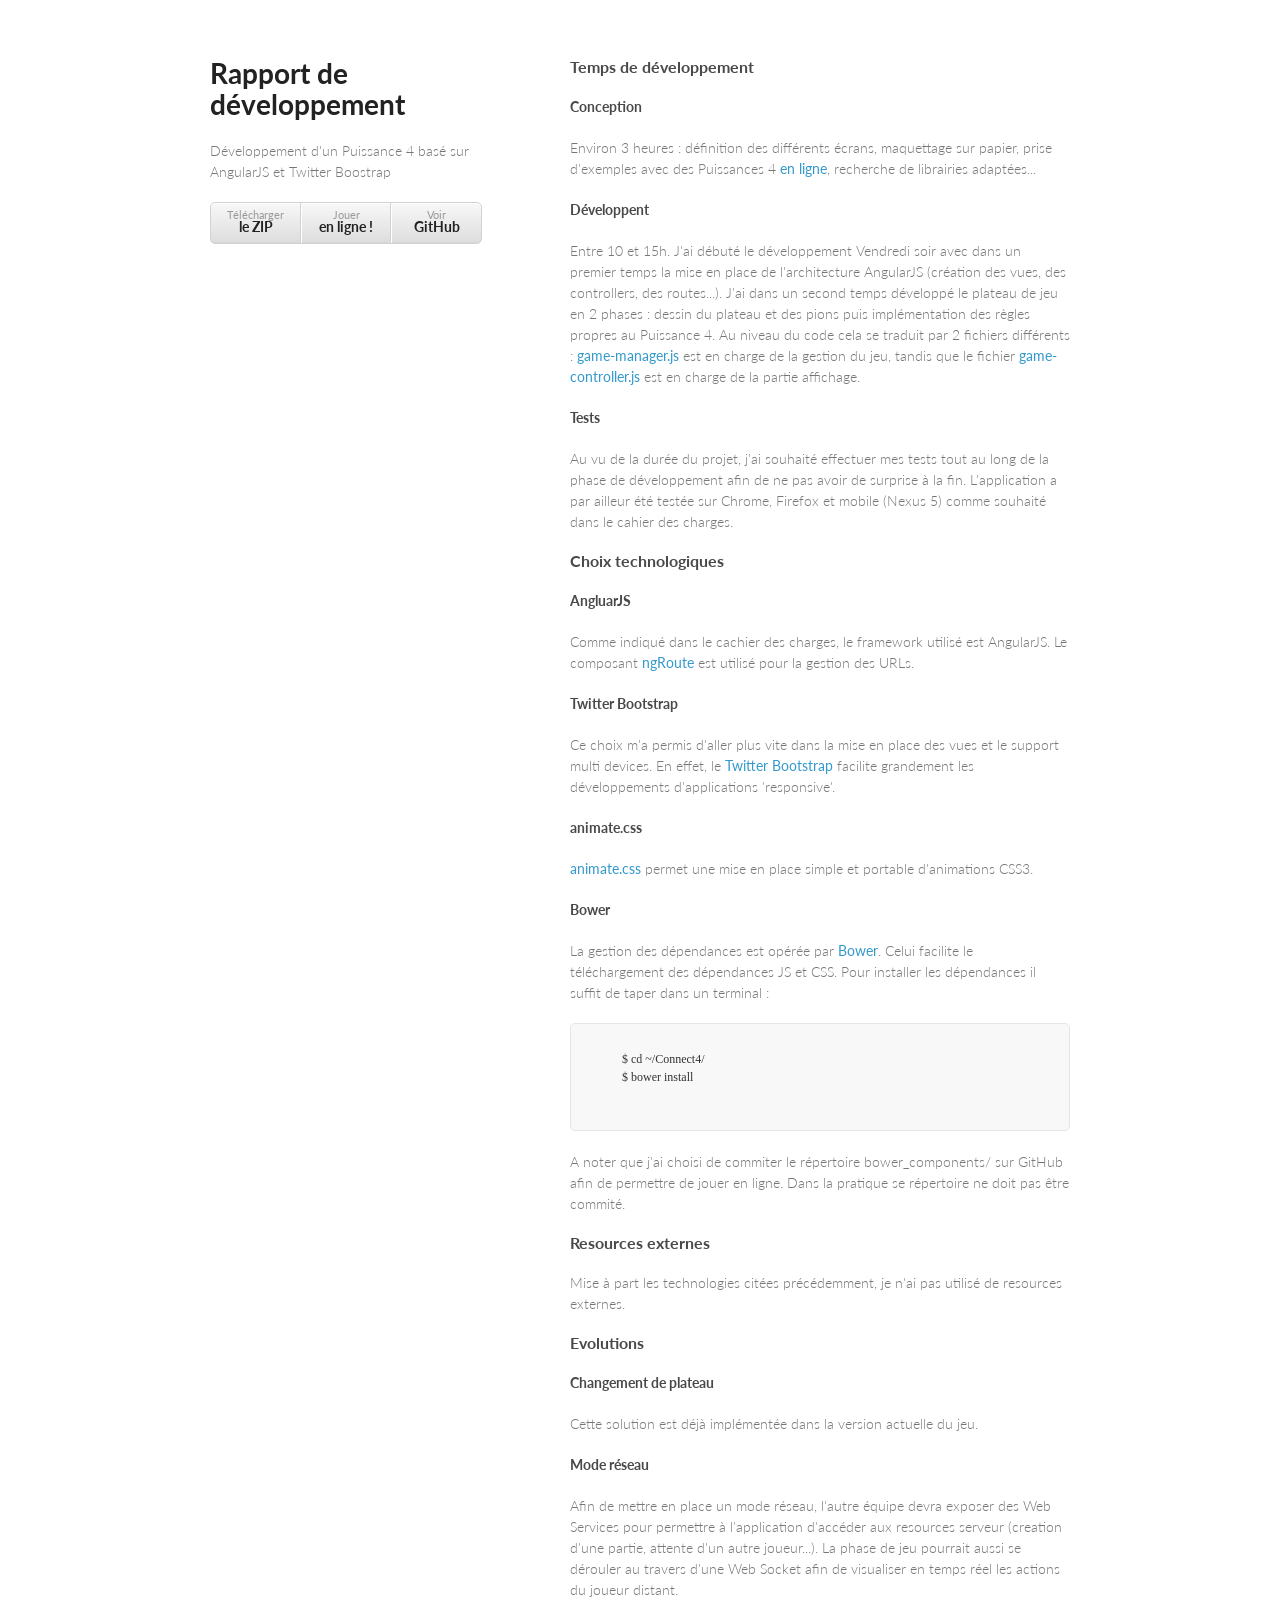
<file: rapport.html>
<!doctype html>
<html>
  <head>
    <meta charset="utf-8">
    <meta http-equiv="X-UA-Compatible" content="chrome=1">
    <title>Connect4 by tibus29</title>

    <link rel="stylesheet" href="stylesheets/styles.css">
    <link rel="stylesheet" href="stylesheets/pygment_trac.css">
    <meta name="viewport" content="width=device-width, initial-scale=1, user-scalable=no">
    <!--[if lt IE 9]>
    <script src="//html5shiv.googlecode.com/svn/trunk/html5.js"></script>
    <![endif]-->
  </head>
  <body>
    <div class="wrapper">
      <header>
        <h1>Rapport de développement</h1>
        <p>Développement d'un Puissance 4 basé sur AngularJS et Twitter Boostrap</p>
        <ul>
          <li><a href="https://github.com/tibus29/Connect4/zipball/master">Télécharger <strong>le ZIP</strong></a></li>
          <li><a href="https://rawgit.com/tibus29/Connect4/master/index.html">Jouer <strong>en ligne !</strong></a></li>
          <li><a href="https://github.com/tibus29/Connect4">Voir <strong>GitHub</strong></a></li>
        </ul>
      </header>
      <section>
        <h3>Temps de développement</h3>
        <h4>Conception</h4>
        <p>
          Environ 3 heures : définition des différents écrans, maquettage sur papier, prise d'exemples avec des 
          Puissances 4 <a href="http://www.toupty.com/puissance4.html">en ligne</a>, recherche de librairies adaptées... 
        </p>
        <h4>Développent</h4>
        <p>
          Entre 10 et 15h. J'ai débuté le développement Vendredi soir avec dans un premier temps la mise en place de 
          l'architecture AngularJS (création des vues, des controllers, des routes...). J'ai dans un second temps développé
          le plateau de jeu en 2 phases : dessin du plateau et des pions puis implémentation des règles propres au 
          Puissance 4. Au niveau du code cela se traduit par 2 fichiers différents :
          <a href="https://github.com/tibus29/Connect4/blob/master/partials/game/game-manager.js">game-manager.js</a> est 
          en charge de la gestion du jeu, tandis que le fichier <a href="https://github.com/tibus29/Connect4/blob/master/partials/game/game-controller.js">game-controller.js</a> 
          est en charge de la partie affichage. 
        </p>
        <h4>Tests</h4>
        <p>
          Au vu de la durée du projet, j'ai souhaité effectuer mes tests tout au long de la phase de développement afin
          de ne pas avoir de surprise à la fin. L'application a par ailleur été testée sur Chrome, Firefox et mobile (Nexus 5) 
          comme souhaité dans le cahier des charges. 
        </p>
        
        <h3>Choix technologiques</h3>
        <h4>AngluarJS</h4>
        <p>
          Comme indiqué dans le cachier des charges, le framework utilisé est AngularJS. Le composant 
          <a href="https://docs.angularjs.org/api/ngRoute/service/$route">ngRoute</a> est utilisé pour la gestion 
          des URLs.
        </p>
        <h4>Twitter Bootstrap</h4>
        <p>
          Ce choix m'a permis d'aller plus vite dans la mise en place des vues et le support multi devices. 
          En effet, le <a href="http://getbootstrap.com/">Twitter Bootstrap</a> facilite grandement les développements
          d'applications 'responsive'. 
        </p>
        <h4>animate.css</h4>
        <p>
          <a href="http://daneden.github.io/animate.css/">animate.css</a> permet une mise en place simple et portable 
          d'animations CSS3. 
        </p>
        <h4>Bower</h4>
        <p>
          La gestion des dépendances est opérée par <a href="http://bower.io/">Bower</a>. Celui facilite 
          le téléchargement des dépendances JS et CSS. Pour installer les dépendances il suffit de taper dans un terminal : 
        </p>
        <pre>
          <code>
            $ cd ~/Connect4/
            $ bower install
          </code>
        </pre>
        <p>
          A noter que j'ai choisi de commiter le répertoire bower_components/ sur GitHub afin de permettre 
          de jouer en ligne. Dans la pratique se répertoire ne doit pas être commité. 
        </p>
        
        <h3>Resources externes</h3>
        <p>Mise à part les technologies citées précédemment, je n'ai pas utilisé de resources externes.</p>
        
        <h3>Evolutions</h3>
        <h4>Changement de plateau</h4>
        <p>Cette solution est déjà implémentée dans la version actuelle du jeu.</p>
        
        <h4>Mode réseau</h4>
        <p>
          Afin de mettre en place un mode réseau, l'autre équipe devra exposer des Web Services pour permettre 
          à l'application d'accéder aux resources serveur (creation d'une partie, attente d'un autre joueur...). 
          La phase de jeu pourrait aussi se dérouler au travers d'une Web Socket afin de visualiser en temps réel 
          les actions du joueur distant. 
        </p>
      </div>
      
      <script>
        (function(i,s,o,g,r,a,m){i['GoogleAnalyticsObject']=r;i[r]=i[r]||function(){
        (i[r].q=i[r].q||[]).push(arguments)},i[r].l=1*new Date();a=s.createElement(o),
        m=s.getElementsByTagName(o)[0];a.async=1;a.src=g;m.parentNode.insertBefore(a,m)
        })(window,document,'script','//www.google-analytics.com/analytics.js','ga');
      
        ga('create', 'UA-56319791-1', 'auto');
        ga('send', 'pageview');
      </script>
  </body>
</html>
</file>
<file: stylesheets/styles.css>
@import url(https://fonts.googleapis.com/css?family=Lato:300italic,700italic,300,700);

body {
  padding:50px;
  font:14px/1.5 Lato, "Helvetica Neue", Helvetica, Arial, sans-serif;
  color:#777;
  font-weight:300;
}

h1, h2, h3, h4, h5, h6 {
  color:#222;
  margin:0 0 20px;
}

p, ul, ol, table, pre, dl {
  margin:0 0 20px;
}

h1, h2, h3 {
  line-height:1.1;
}

h1 {
  font-size:28px;
}

h2 {
  color:#393939;
}

h3, h4, h5, h6 {
  color:#494949;
}

a {
  color:#39c;
  font-weight:400;
  text-decoration:none;
}

a small {
  font-size:11px;
  color:#777;
  margin-top:-0.6em;
  display:block;
}

.wrapper {
  width:860px;
  margin:0 auto;
}

blockquote {
  border-left:1px solid #e5e5e5;
  margin:0;
  padding:0 0 0 20px;
  font-style:italic;
}

code, pre {
  font-family:Monaco, Bitstream Vera Sans Mono, Lucida Console, Terminal;
  color:#333;
  font-size:12px;
}

pre {
  padding:8px 15px;
  background: #f8f8f8;  
  border-radius:5px;
  border:1px solid #e5e5e5;
  overflow-x: auto;
}

table {
  width:100%;
  border-collapse:collapse;
}

th, td {
  text-align:left;
  padding:5px 10px;
  border-bottom:1px solid #e5e5e5;
}

dt {
  color:#444;
  font-weight:700;
}

th {
  color:#444;
}

img {
  max-width:100%;
}

header {
  width:270px;
  float:left;
  position:fixed;
}

header ul {
  list-style:none;
  height:40px;
  
  padding:0;
  
  background: #eee;
  background: -moz-linear-gradient(top, #f8f8f8 0%, #dddddd 100%);
  background: -webkit-gradient(linear, left top, left bottom, color-stop(0%,#f8f8f8), color-stop(100%,#dddddd));
  background: -webkit-linear-gradient(top, #f8f8f8 0%,#dddddd 100%);
  background: -o-linear-gradient(top, #f8f8f8 0%,#dddddd 100%);
  background: -ms-linear-gradient(top, #f8f8f8 0%,#dddddd 100%);
  background: linear-gradient(top, #f8f8f8 0%,#dddddd 100%);
  
  border-radius:5px;
  border:1px solid #d2d2d2;
  box-shadow:inset #fff 0 1px 0, inset rgba(0,0,0,0.03) 0 -1px 0;
  width:270px;
}

header li {
  width:89px;
  float:left;
  border-right:1px solid #d2d2d2;
  height:40px;
}

header ul a {
  line-height:1;
  font-size:11px;
  color:#999;
  display:block;
  text-align:center;
  padding-top:6px;
  height:40px;
}

strong {
  color:#222;
  font-weight:700;
}

header ul li + li {
  width:88px;
  border-left:1px solid #fff;
}

header ul li + li + li {
  border-right:none;
  width:89px;
}

header ul a strong {
  font-size:14px;
  display:block;
  color:#222;
}

section {
  width:500px;
  float:right;
  padding-bottom:50px;
}

small {
  font-size:11px;
}

hr {
  border:0;
  background:#e5e5e5;
  height:1px;
  margin:0 0 20px;
}

footer {
  width:270px;
  float:left;
  position:fixed;
  bottom:50px;
}

@media print, screen and (max-width: 960px) {
  
  div.wrapper {
    width:auto;
    margin:0;
  }
  
  header, section, footer {
    float:none;
    position:static;
    width:auto;
  }
  
  header {
    padding-right:320px;
  }
  
  section {
    border:1px solid #e5e5e5;
    border-width:1px 0;
    padding:20px 0;
    margin:0 0 20px;
  }
  
  header a small {
    display:inline;
  }
  
  header ul {
    position:absolute;
    right:50px;
    top:52px;
  }
}

@media print, screen and (max-width: 720px) {
  body {
    word-wrap:break-word;
  }
  
  header {
    padding:0;
  }
  
  header ul, header p.view {
    position:static;
  }
  
  pre, code {
    word-wrap:normal;
  }
}

@media print, screen and (max-width: 480px) {
  body {
    padding:15px;
  }
  
  header ul {
    display:none;
  }
}

@media print {
  body {
    padding:0.4in;
    font-size:12pt;
    color:#444;
  }
}
</file>
<file: stylesheets/pygment_trac.css>
.highlight  { background: #ffffff; }
.highlight .c { color: #999988; font-style: italic } /* Comment */
.highlight .err { color: #a61717; background-color: #e3d2d2 } /* Error */
.highlight .k { font-weight: bold } /* Keyword */
.highlight .o { font-weight: bold } /* Operator */
.highlight .cm { color: #999988; font-style: italic } /* Comment.Multiline */
.highlight .cp { color: #999999; font-weight: bold } /* Comment.Preproc */
.highlight .c1 { color: #999988; font-style: italic } /* Comment.Single */
.highlight .cs { color: #999999; font-weight: bold; font-style: italic } /* Comment.Special */
.highlight .gd { color: #000000; background-color: #ffdddd } /* Generic.Deleted */
.highlight .gd .x { color: #000000; background-color: #ffaaaa } /* Generic.Deleted.Specific */
.highlight .ge { font-style: italic } /* Generic.Emph */
.highlight .gr { color: #aa0000 } /* Generic.Error */
.highlight .gh { color: #999999 } /* Generic.Heading */
.highlight .gi { color: #000000; background-color: #ddffdd } /* Generic.Inserted */
.highlight .gi .x { color: #000000; background-color: #aaffaa } /* Generic.Inserted.Specific */
.highlight .go { color: #888888 } /* Generic.Output */
.highlight .gp { color: #555555 } /* Generic.Prompt */
.highlight .gs { font-weight: bold } /* Generic.Strong */
.highlight .gu { color: #800080; font-weight: bold; } /* Generic.Subheading */
.highlight .gt { color: #aa0000 } /* Generic.Traceback */
.highlight .kc { font-weight: bold } /* Keyword.Constant */
.highlight .kd { font-weight: bold } /* Keyword.Declaration */
.highlight .kn { font-weight: bold } /* Keyword.Namespace */
.highlight .kp { font-weight: bold } /* Keyword.Pseudo */
.highlight .kr { font-weight: bold } /* Keyword.Reserved */
.highlight .kt { color: #445588; font-weight: bold } /* Keyword.Type */
.highlight .m { color: #009999 } /* Literal.Number */
.highlight .s { color: #d14 } /* Literal.String */
.highlight .na { color: #008080 } /* Name.Attribute */
.highlight .nb { color: #0086B3 } /* Name.Builtin */
.highlight .nc { color: #445588; font-weight: bold } /* Name.Class */
.highlight .no { color: #008080 } /* Name.Constant */
.highlight .ni { color: #800080 } /* Name.Entity */
.highlight .ne { color: #990000; font-weight: bold } /* Name.Exception */
.highlight .nf { color: #990000; font-weight: bold } /* Name.Function */
.highlight .nn { color: #555555 } /* Name.Namespace */
.highlight .nt { color: #000080 } /* Name.Tag */
.highlight .nv { color: #008080 } /* Name.Variable */
.highlight .ow { font-weight: bold } /* Operator.Word */
.highlight .w { color: #bbbbbb } /* Text.Whitespace */
.highlight .mf { color: #009999 } /* Literal.Number.Float */
.highlight .mh { color: #009999 } /* Literal.Number.Hex */
.highlight .mi { color: #009999 } /* Literal.Number.Integer */
.highlight .mo { color: #009999 } /* Literal.Number.Oct */
.highlight .sb { color: #d14 } /* Literal.String.Backtick */
.highlight .sc { color: #d14 } /* Literal.String.Char */
.highlight .sd { color: #d14 } /* Literal.String.Doc */
.highlight .s2 { color: #d14 } /* Literal.String.Double */
.highlight .se { color: #d14 } /* Literal.String.Escape */
.highlight .sh { color: #d14 } /* Literal.String.Heredoc */
.highlight .si { color: #d14 } /* Literal.String.Interpol */
.highlight .sx { color: #d14 } /* Literal.String.Other */
.highlight .sr { color: #009926 } /* Literal.String.Regex */
.highlight .s1 { color: #d14 } /* Literal.String.Single */
.highlight .ss { color: #990073 } /* Literal.String.Symbol */
.highlight .bp { color: #999999 } /* Name.Builtin.Pseudo */
.highlight .vc { color: #008080 } /* Name.Variable.Class */
.highlight .vg { color: #008080 } /* Name.Variable.Global */
.highlight .vi { color: #008080 } /* Name.Variable.Instance */
.highlight .il { color: #009999 } /* Literal.Number.Integer.Long */

.type-csharp .highlight .k { color: #0000FF }
.type-csharp .highlight .kt { color: #0000FF }
.type-csharp .highlight .nf { color: #000000; font-weight: normal }
.type-csharp .highlight .nc { color: #2B91AF }
.type-csharp .highlight .nn { color: #000000 }
.type-csharp .highlight .s { color: #A31515 }
.type-csharp .highlight .sc { color: #A31515 }
</file>
